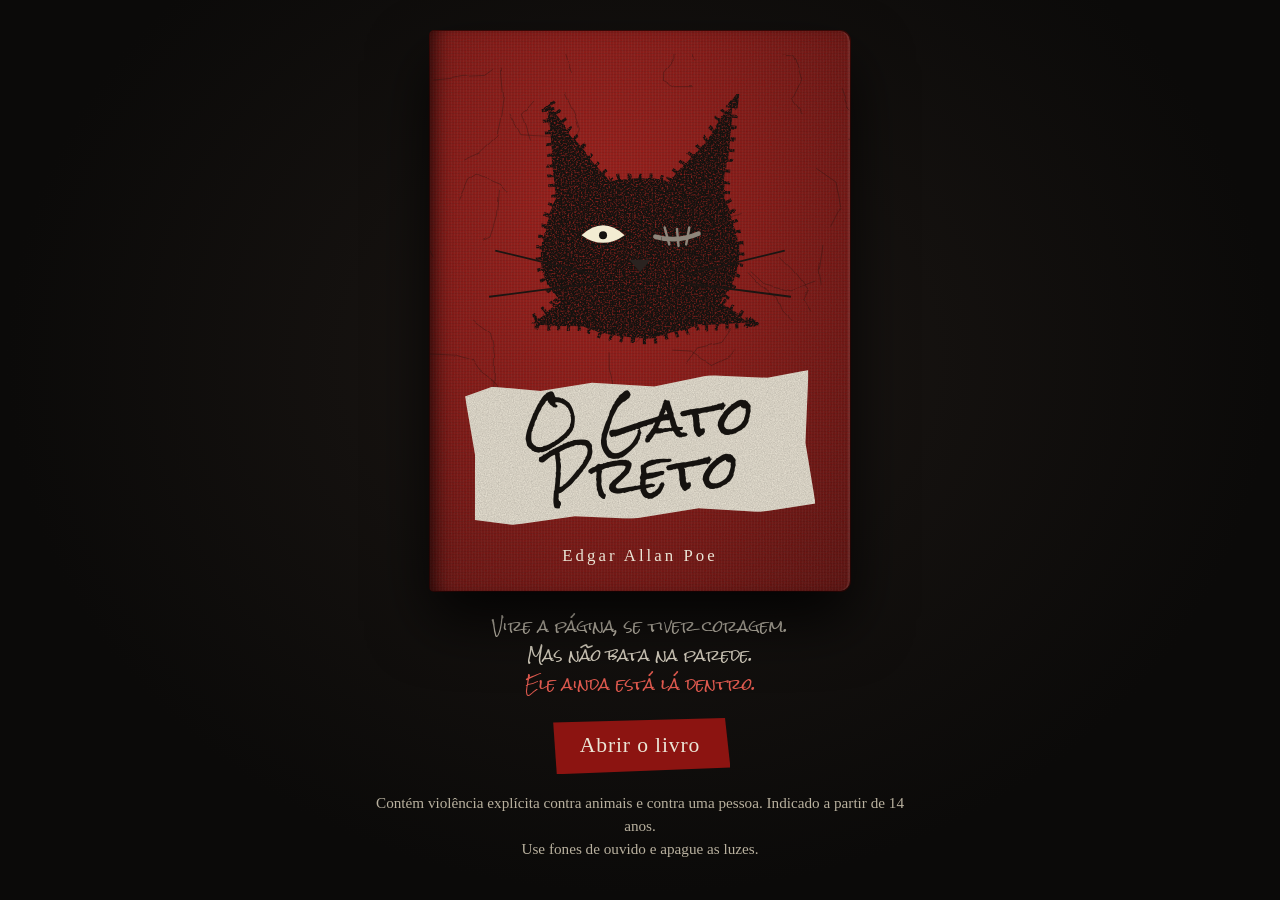
<file: index.html>
<!doctype html>
<html lang="pt-BR">
<head>
<meta charset="utf-8">
<meta name="viewport" content="width=device-width, initial-scale=1, viewport-fit=cover">
<title>O Gato Preto — leitura interativa</title>
<meta name="description" content="O conto “O Gato Preto”, de Edgar Allan Poe, em leitura interativa: livro pop-up em carvão, sons, lanterna e perguntas de interpretação.">
<meta name="theme-color" content="#0b0a09">
<link rel="preconnect" href="https://fonts.googleapis.com">
<link rel="preconnect" href="https://fonts.gstatic.com" crossorigin>
<link rel="stylesheet" href="https://fonts.googleapis.com/css2?family=IM+Fell+English:ital@0;1&family=IM+Fell+English+SC&family=Rock+Salt&display=swap">
<link rel="stylesheet" href="estilo.css">
</head>
<body>

<!-- filtros de carvão, recorte de papel e brilho, usados por todas as ilustrações -->
<svg class="defs" width="0" height="0" aria-hidden="true" focusable="false">
  <defs>
    <filter id="aspero" x="-5%" y="-5%" width="110%" height="110%" color-interpolation-filters="sRGB">
      <feTurbulence type="fractalNoise" baseFrequency="0.035" numOctaves="2" seed="3" result="n"/>
      <feDisplacementMap in="SourceGraphic" in2="n" scale="6" xChannelSelector="R" yChannelSelector="G"/>
    </filter>
    <filter id="carvao" x="-5%" y="-5%" width="110%" height="110%" color-interpolation-filters="sRGB">
      <feTurbulence type="fractalNoise" baseFrequency="0.03" numOctaves="2" seed="7" result="w"/>
      <feDisplacementMap in="SourceGraphic" in2="w" scale="7" xChannelSelector="R" yChannelSelector="G" result="d"/>
      <feTurbulence type="fractalNoise" baseFrequency="0.9" numOctaves="2" seed="2" result="g"/>
      <feColorMatrix in="g" type="matrix" values="0 0 0 0 0  0 0 0 0 0  0 0 0 0 0  0 0 0 -2.6 2.2" result="ga"/>
      <feComposite in="d" in2="ga" operator="in"/>
    </filter>
    <filter id="corte" x="-10%" y="-10%" width="120%" height="124%" color-interpolation-filters="sRGB">
      <feMorphology in="SourceAlpha" operator="dilate" radius="6" result="d"/>
      <feTurbulence type="fractalNoise" baseFrequency="0.06" numOctaves="2" seed="5" result="t"/>
      <feDisplacementMap in="d" in2="t" scale="7" xChannelSelector="R" yChannelSelector="G" result="dj"/>
      <feFlood flood-color="#ebe5d6" result="cor"/>
      <feComposite in="cor" in2="dj" operator="in" result="cartao"/>
      <feGaussianBlur in="dj" stdDeviation="6" result="b"/>
      <feOffset in="b" dx="3" dy="9" result="bo"/>
      <feFlood flood-color="#000" flood-opacity=".6"/>
      <feComposite in2="bo" operator="in" result="sombra"/>
      <feMerge><feMergeNode in="sombra"/><feMergeNode in="cartao"/><feMergeNode in="SourceGraphic"/></feMerge>
    </filter>
    <filter id="borrao" x="-60%" y="-60%" width="220%" height="220%"><feGaussianBlur stdDeviation="22"/></filter>
    <filter id="borrao-leve" x="-10%" y="-10%" width="120%" height="120%"><feGaussianBlur stdDeviation="5"/></filter>
    <filter id="brilho" x="-100%" y="-100%" width="300%" height="300%"><feGaussianBlur stdDeviation="5" result="b"/><feMerge><feMergeNode in="b"/><feMergeNode in="b"/><feMergeNode in="SourceGraphic"/></feMerge></filter>
    <filter id="sangue" x="-20%" y="-20%" width="140%" height="140%"><feTurbulence type="fractalNoise" baseFrequency="0.08" numOctaves="2" seed="9" result="n"/><feDisplacementMap in="SourceGraphic" in2="n" scale="10" xChannelSelector="R" yChannelSelector="G"/></filter>
    <filter id="fumaca" x="-25%" y="-25%" width="150%" height="150%"><feTurbulence type="fractalNoise" baseFrequency="0.018" numOctaves="3" seed="4" result="n"/><feDisplacementMap in="SourceGraphic" in2="n" scale="40" xChannelSelector="R" yChannelSelector="G" result="d"/><feGaussianBlur in="d" stdDeviation="3"/></filter>
    <radialGradient id="vinheta" cx="50%" cy="45%" r="75%"><stop offset="55%" stop-color="#000" stop-opacity="0"/><stop offset="100%" stop-color="#000" stop-opacity=".9"/></radialGradient>
  </defs>
</svg>

<!-- CAPA -->
<section id="capa" class="capa">
  <div class="capa-livro">
    <div class="capa-arte" id="capa-arte"></div>
    <h1 class="capa-titulo">O Gato<br>Preto</h1>
    <p class="capa-autor">Edgar Allan Poe</p>
  </div>
  <div class="capa-rodape">
    <p class="capa-verso">Vire a página, se tiver coragem.<br>Mas não bata na parede.<br><em>Ele ainda está lá dentro.</em></p>
    <button id="abrir" class="botao botao-abrir" type="button">Abrir o livro</button>
    <p class="capa-aviso">Contém violência explícita contra animais e contra uma pessoa. Indicado a partir de 14 anos.<br>Use fones de ouvido e apague as luzes.</p>
  </div>
</section>

<!-- O LIVRO -->
<div id="livro" class="livro" hidden>
  <header class="barra">
    <button class="barra-marca" id="ir-capa" type="button" title="Voltar à capa">O Gato Preto</button>
    <div class="riscos" id="riscos" aria-label="Progresso da leitura"></div>
    <div class="barra-botoes">
      <button class="chave" id="bt-sumario" type="button">sumário</button>
      <button class="chave" id="bt-som" type="button" aria-pressed="true">som</button>
      <button class="chave" id="bt-luz" type="button" aria-pressed="true">lanterna</button>
      <button class="chave" id="bt-sustos" type="button" aria-pressed="true">sustos</button>
    </div>
  </header>
  <main id="pagina" class="pagina" tabindex="-1"></main>
</div>

<!-- efeitos que cobrem a tela -->
<div id="lanterna" class="lanterna" hidden></div>
<div id="brilhos" class="brilhos" aria-hidden="true"></div>
<div id="flash" class="flash" aria-hidden="true"></div>
<div id="respingos" class="respingos" aria-hidden="true"></div>
<div id="garras" class="garras" aria-hidden="true"></div>
<div id="sombra-gato" class="sombra-gato" aria-hidden="true"></div>
<div id="olhos-margem" class="olhos-margem" aria-hidden="true"></div>
<div id="virada" class="virada" aria-hidden="true"></div>

<dialog id="sumario" class="sumario">
  <h2>Sumário</h2>
  <ol id="lista-sumario"></ol>
  <form method="dialog"><button class="botao" type="submit">Fechar</button></form>
</dialog>

<script src="historia.js"></script>
<script src="arte.js"></script>
<script src="som.js"></script>
<script src="app.js"></script>
</body>
</html>
</file>
<file: estilo.css>
/* O Gato Preto — livro pop-up em carvão */
:root {
  --papel: #d9d2c2;
  --papel-escuro: #c7bfac;
  --cartao: #ebe5d6;
  --tinta: #15120f;
  --tinta-2: #2b2622;
  --grafite: #5b544b;
  --sangue: #7a0909;
  --sangue-vivo: #a3110d;
  --capa: #8c1411;
  --capa-escura: #5e0c0a;
  --noite: #0b0a09;
  --olho: #f3ecd2;
  --barra: 52px;
  --fonte-texto: "IM Fell English", "Iowan Old Style", Georgia, serif;
  --fonte-versal: "IM Fell English SC", "IM Fell English", Georgia, serif;
  --fonte-rabisco: "Rock Salt", "Segoe Print", "Bradley Hand", cursive;
  --papel-textura: url("data:image/svg+xml,%3Csvg xmlns='http://www.w3.org/2000/svg' width='220' height='220'%3E%3Cfilter id='n'%3E%3CfeTurbulence type='fractalNoise' baseFrequency='.85' numOctaves='3' stitchTiles='stitch'/%3E%3CfeColorMatrix values='0 0 0 0 .08 0 0 0 0 .07 0 0 0 0 .06 0 0 0 .55 0'/%3E%3C/filter%3E%3Crect width='220' height='220' filter='url(%23n)' opacity='.55'/%3E%3C/svg%3E");
  color-scheme: dark;
}

* { box-sizing: border-box; }
html, body { margin: 0; }
body {
  background: var(--noite) var(--papel-textura);
  color: var(--tinta);
  font-family: var(--fonte-texto);
  -webkit-font-smoothing: antialiased;
  overflow-x: hidden;
}
.defs { position: absolute; width: 0; height: 0; overflow: hidden; }
button { font: inherit; color: inherit; }
[hidden] { display: none !important; }

.botao {
  font-family: var(--fonte-versal);
  font-size: 1.15rem;
  letter-spacing: .04em;
  background: var(--tinta);
  color: var(--cartao);
  border: 0;
  padding: .7em 1.4em .75em;
  cursor: pointer;
  clip-path: polygon(2% 8%, 97% 0, 100% 88%, 4% 100%);
  transition: background .2s, transform .2s;
}
.botao:hover { background: var(--sangue); }
.botao:active { transform: translateY(2px); }
.botao:focus-visible, .chave:focus-visible, summary:focus-visible, .barra-marca:focus-visible {
  outline: 3px solid var(--sangue-vivo);
  outline-offset: 3px;
}

/* ---------------- CAPA ---------------- */
.capa {
  min-height: 100svh;
  display: flex; flex-direction: column; align-items: center; justify-content: center;
  gap: 22px; padding: 28px 16px 36px;
  background: radial-gradient(ellipse at 50% 40%, #1c1714 0, var(--noite) 70%);
}
.capa-livro {
  position: relative;
  width: min(420px, 86vw, 56svh);
  aspect-ratio: 3 / 4;
  background:
    var(--papel-textura),
    repeating-linear-gradient(0deg, rgba(0,0,0,.08) 0 1px, transparent 1px 3px),
    repeating-linear-gradient(90deg, rgba(255,255,255,.04) 0 1px, transparent 1px 3px),
    radial-gradient(ellipse at 40% 35%, #a51a16 0, var(--capa) 45%, var(--capa-escura) 100%);
  border-radius: 4px 10px 10px 4px;
  box-shadow: inset 14px 0 18px -10px rgba(0,0,0,.7), inset -2px 0 0 rgba(255,255,255,.08), 0 30px 60px rgba(0,0,0,.8), 0 0 0 1px #3d0907;
  overflow: hidden;
  animation: respira-capa 6s ease-in-out infinite;
}
@keyframes respira-capa { 50% { transform: scale(1.008) rotate(-.3deg); } }
.capa-arte { position: absolute; left: 0; right: 0; top: 4%; }
.capa-arte svg { width: 100%; display: block; }
.capa-titulo { /* etiqueta de papel rasgado colada na capa */
  position: absolute; left: 9%; right: 9%; bottom: 13%;
  margin: 0; padding: .3em .2em .38em;
  font-family: var(--fonte-rabisco); font-weight: 400;
  font-size: clamp(1.9rem, 7.6vmin, 3.2rem); line-height: 1.02;
  color: var(--tinta); text-align: center;
  background: var(--cartao) var(--papel-textura);
  clip-path: polygon(0 6%, 8% 0, 22% 5%, 37% 1%, 55% 6%, 71% 0, 88% 4%, 100% 0, 98% 52%, 100% 96%, 84% 100%, 66% 95%, 47% 100%, 30% 96%, 12% 100%, 1% 95%, 2% 48%);
  transform: rotate(-3deg);
}
.capa-autor {
  position: absolute; left: 0; right: 0; bottom: 4.5%;
  margin: 0; text-align: center;
  font-family: var(--fonte-versal); font-size: 1.05rem; letter-spacing: .18em; color: var(--cartao);
}
.capa-rodape { text-align: center; color: var(--papel); max-width: 34rem; }
.capa-verso { font-family: var(--fonte-rabisco); font-size: .95rem; line-height: 1.9; margin: 0 0 18px; color: var(--papel); }
.capa-verso em { color: #e05a4f; font-style: normal; }
.botao-abrir { font-size: 1.35rem; background: var(--capa); color: var(--cartao); }
.botao-abrir:hover { background: #b01b16; }
.capa-aviso { font-size: .95rem; line-height: 1.5; margin: 18px 0 0; color: #b9b19f; }

/* ---------------- BARRA ---------------- */
.barra {
  position: fixed; inset: 0 0 auto 0; height: var(--barra); z-index: 60;
  display: flex; align-items: center; gap: 12px; padding: 0 16px;
  background: linear-gradient(#0b0a09, rgba(11,10,9,.92));
  border-bottom: 1px solid #2a2420;
  color: var(--papel);
}
.barra-marca {
  font-family: var(--fonte-rabisco); font-size: .82rem; white-space: nowrap;
  background: none; border: 0; cursor: pointer; padding: 6px 2px; color: var(--papel);
}
.riscos { flex: 1; display: flex; justify-content: center; align-items: center; gap: 5px; min-width: 0; }
.riscos svg { height: 26px; width: auto; }
.barra-botoes { display: flex; gap: 6px; }
.chave {
  font-family: var(--fonte-versal); font-size: .95rem;
  background: transparent; color: var(--papel);
  border: 1px solid #4a423a; padding: 5px 10px 6px; cursor: pointer;
}
.chave[aria-pressed="false"] { color: #8d857a; text-decoration: line-through; text-decoration-color: var(--sangue-vivo); }
.chave:hover { border-color: var(--papel); }

/* ---------------- PÁGINA DUPLA ---------------- */
.livro { padding-top: var(--barra); }
.pagina { outline: none; }
.parte {
  display: grid; grid-template-columns: minmax(0, 1fr) minmax(0, 1fr);
  max-width: 1320px; margin: 0 auto; min-height: calc(100svh - var(--barra));
  background: var(--papel) var(--papel-textura);
  box-shadow: 0 0 80px rgba(0,0,0,.9);
  position: relative;
}
.parte::after { /* dobra do livro */
  content: ""; position: absolute; top: 0; bottom: 0; left: 50%; width: 80px; margin-left: -40px; pointer-events: none;
  background: linear-gradient(90deg, transparent, rgba(0,0,0,.18) 42%, rgba(0,0,0,.42) 50%, rgba(0,0,0,.14) 58%, transparent);
}
.folha-arte {
  position: sticky; top: var(--barra); align-self: start;
  height: calc(100svh - var(--barra));
  display: flex; flex-direction: column; align-items: center; justify-content: center;
  padding: 20px 28px 16px;
}
.palco {
  position: relative;
  width: min(100%, calc((100svh - var(--barra) - 70px) * 5 / 6));
  aspect-ratio: 5 / 6;
  perspective: 1500px;
  perspective-origin: 50% 30%;
  touch-action: pan-y;
}
.cena {
  position: absolute; inset: 0;
  transform-style: preserve-3d;
  transition: transform .25s ease-out;
  box-shadow: 0 2px 0 #b6ae9b, 0 16px 34px rgba(0,0,0,.45);
  background: #cfc8b7;
}
.cena > svg { position: absolute; inset: 0; width: 100%; height: 100%; display: block; overflow: hidden; }
.camada { transform-origin: 50% 100%; backface-visibility: hidden; }
.legenda-arte { font-family: var(--fonte-rabisco); }
.dica-palco { font-family: var(--fonte-versal); font-size: .95rem; color: var(--grafite); margin: 10px 0 0; text-align: center; min-height: 1.3em; }

.antes, .depois { transition: opacity .15s; }
.depois { opacity: 0; }
.parte.estado-depois .antes { opacity: 0; }
.parte.estado-depois .depois { opacity: 1; }

.balanca { animation: balanca 4.2s ease-in-out infinite; transform-box: view-box; }
@keyframes balanca { 0%, 100% { transform: rotate(3.5deg); } 50% { transform: rotate(-3.5deg); } }
.chama { animation: chama .5s ease-in-out infinite alternate; transform-box: fill-box; transform-origin: 50% 100%; }
@keyframes chama { to { transform: scaleY(1.18) scaleX(.9) skewX(4deg); } }
.brasa { animation: brasa 3s linear infinite; }
@keyframes brasa { 0% { opacity: 0; transform: translateY(0); } 20% { opacity: 1; } 100% { opacity: 0; transform: translateY(-60px); } }
.respira { animation: respira 5s ease-in-out infinite; transform-box: view-box; transform-origin: 50% 90%; }
@keyframes respira { 50% { transform: scale(1.03, 1.05); } }

.mancha-b { opacity: 0; }
.transformando .mancha-a { animation: some 9s ease-in forwards; }
.transformando .mancha-b { animation: surge 9s ease-in forwards; }
@keyframes some { 0%, 30% { opacity: 1; } 100% { opacity: 0; } }
@keyframes surge { 0%, 35% { opacity: 0; } 100% { opacity: 1; } }
.forca-acesa .mancha-b, .forca-acesa .forca-peito { opacity: 1; filter: drop-shadow(0 0 6px #fff) drop-shadow(0 0 14px #ff5a3a); animation: none; }
.forca-acesa .mancha-a { opacity: 0; animation: none; }

.fileira { opacity: 0; transition: opacity .35s; }
.fileira.posta { opacity: 1; }
.racha { opacity: 0; transition: opacity .2s; }
.racha.visivel { opacity: 1; }
.alvo-parede { cursor: pointer; }

/* escuro só na ilustração (lanterna "arte") */
.escuro-arte {
  position: absolute; inset: 0; z-index: 5; pointer-events: none;
  background: radial-gradient(circle at var(--lx, 50%) var(--ly, 40%), rgba(6,5,4,0) 0, rgba(6,5,4,0) 70px, rgba(6,5,4,.97) 150px);
  transition: opacity .6s;
}
.brilhos-arte { position: absolute; inset: 0; z-index: 6; pointer-events: none; }

/* ---------------- TEXTO ---------------- */
.folha-texto { padding: 56px clamp(24px, 5vw, 72px) 72px; }
.numero { font-family: var(--fonte-versal); letter-spacing: .12em; color: var(--grafite); margin: 0 0 6px; font-size: 1rem; }
.titulo {
  font-family: var(--fonte-rabisco); font-weight: 400; font-size: clamp(1.7rem, 3vw, 2.4rem); line-height: 1.25;
  margin: 0 0 30px; transform: rotate(-1.5deg); transform-origin: left;
}
.texto { max-width: 36em; font-size: clamp(1.15rem, 1.35vw, 1.3rem); line-height: 1.66; hyphens: auto; }
.texto p { margin: 0 0 1.1em; text-align: justify; text-justify: inter-word; }
.texto p:first-child::first-letter {
  font-family: var(--fonte-rabisco); float: left; font-size: 3.7em; line-height: .9; margin: .08em .12em 0 0; color: var(--sangue);
}
.texto .ultima { display: block; margin-top: 1.2em; font-family: var(--fonte-rabisco); font-weight: 400; font-size: 1.25em; line-height: 1.5; color: var(--sangue); }
.gatilho { transition: color .6s; }
.gatilho.disparado { color: var(--sangue); }
.treme { display: inline-block; animation: treme .09s steps(2) 18; }
@keyframes treme { 0% { transform: translate(1px, -1px) rotate(.4deg); } 100% { transform: translate(-1px, 1px) rotate(-.4deg); } }
.grita.disparado { display: inline-block; font-family: var(--fonte-rabisco); font-size: 1.5em; line-height: 1.2; animation: grita .7s ease-out, treme .08s steps(2) 30; }
@keyframes grita { 0% { transform: scale(3); opacity: 0; } 100% { transform: scale(1); opacity: 1; } }

.bater {
  margin: 8px 0 32px; padding: 18px 20px; border: 2px dashed var(--tinta-2); max-width: 36em;
  display: flex; gap: 16px; align-items: center; flex-wrap: wrap;
}
.bater p { margin: 0; font-family: var(--fonte-rabisco); font-size: 1rem; flex: 1 1 14em; }

.pare {
  max-width: 36em; margin: 44px 0 36px; padding: 26px 26px 18px;
  background: var(--cartao);
  box-shadow: 0 10px 22px rgba(0,0,0,.28);
  transform: rotate(.6deg);
  clip-path: polygon(0 1%, 99% 0, 100% 99%, 1% 100%);
}
.pare h3 { font-family: var(--fonte-rabisco); font-weight: 400; font-size: 1.25rem; margin: 0 0 14px; color: var(--sangue); }
.pare ol { margin: 0; padding-left: 1.3em; font-size: 1.12rem; line-height: 1.55; }
.pare li { margin-bottom: 16px; }
.pare p { margin: 0 0 6px; }
.pare summary { cursor: pointer; font-family: var(--fonte-versal); color: var(--grafite); font-size: 1rem; }
.pare details p { margin-top: 6px; padding-left: 12px; border-left: 3px solid var(--sangue); font-style: italic; }

.navega { display: flex; justify-content: space-between; gap: 12px; max-width: 36em; flex-wrap: wrap; }
.navega .botao-voltar { background: transparent; color: var(--tinta); box-shadow: inset 0 0 0 2px var(--tinta); }
.navega .botao-voltar:hover { background: var(--tinta); color: var(--cartao); }

/* ---------------- FIM ---------------- */
.fim { max-width: 900px; margin: 0 auto; min-height: calc(100svh - var(--barra)); padding: 60px 20px 80px; color: var(--papel); text-align: center; }
.fim h2 { font-family: var(--fonte-rabisco); font-weight: 400; font-size: clamp(3rem, 12vw, 7rem); color: var(--sangue-vivo); margin: 10px 0 0; transform: rotate(-4deg); }
.fim .aviso-final { font-family: var(--fonte-rabisco); font-size: 1.05rem; line-height: 1.8; color: var(--papel); }
.fim .olho-fim { width: 90px; margin: 30px auto 0; animation: pisca 5s infinite; }
@keyframes pisca { 0%, 92%, 100% { transform: scaleY(1); } 95% { transform: scaleY(.05); } }
.fim .pare { text-align: left; margin: 40px auto; color: var(--tinta); transform: rotate(-.4deg); }
.fim .creditos { font-size: 1rem; line-height: 1.6; color: #b9b19f; max-width: 40em; margin: 30px auto 0; }

/* ---------------- EFEITOS DE TELA ---------------- */
.lanterna {
  position: fixed; inset: var(--barra) 0 0 0; z-index: 50; pointer-events: none;
  background: radial-gradient(circle at var(--lx, 50vw) var(--ly, 50vh), rgba(6,5,4,0) 0, rgba(6,5,4,0) var(--lr1, 120px), rgba(6,5,4,.975) var(--lr2, 230px));
  transition: opacity .5s;
}
.lanterna.pisca { animation: pisca-luz .12s steps(2) 10; }
@keyframes pisca-luz { 0% { opacity: 1; } 100% { opacity: .15; } }
.brilhos { position: fixed; inset: 0; z-index: 51; pointer-events: none; }
.brilho-olho { position: absolute; border-radius: 50%; background: radial-gradient(closest-side, rgba(243,236,210,.95), rgba(243,236,210,.35) 55%, transparent); animation: pisca 6s infinite; }
.brilho-olho.fogo { background: radial-gradient(closest-side, #ffe7a8, #ff7a1a 45%, rgba(163,17,13,.5) 70%, transparent); animation: pulsa 1.2s ease-in-out infinite; }
.brilho-olho.quente { background: radial-gradient(closest-side, rgba(244,213,138,.8), rgba(244,213,138,.18) 60%, transparent); animation: tremeluz 1.4s infinite alternate; }
@keyframes pulsa { 50% { transform: scale(1.35); } }
@keyframes tremeluz { to { opacity: .6; transform: scale(.92); } }

.flash { position: fixed; inset: 0; z-index: 70; pointer-events: none; opacity: 0; display: grid; place-items: center; }
.flash svg { width: min(70vw, 70vh); }
.respingos { position: fixed; inset: 0; z-index: 45; pointer-events: none; }
.respingos svg { position: absolute; inset: 0; width: 100%; height: 100%; }
.garras { position: fixed; inset: 0; z-index: 66; pointer-events: none; }
.garras svg { position: absolute; inset: 0; width: 100%; height: 100%; }
.garras path { stroke-dasharray: 1400; stroke-dashoffset: 1400; animation: arranha .35s ease-out forwards; }
@keyframes arranha { to { stroke-dashoffset: 0; } }
.sombra-gato { position: fixed; left: 0; bottom: 0; z-index: 55; pointer-events: none; width: 34vw; max-width: 360px; opacity: 0; filter: blur(1.5px); }
.sombra-gato.anda { animation: anda 4.2s linear forwards; }
@keyframes anda { 0% { transform: translateX(-40vw); opacity: .92; } 100% { transform: translateX(110vw); opacity: .92; } }
.olhos-margem { position: fixed; inset: 0; z-index: 56; pointer-events: none; }
.olhos-margem .par { position: absolute; display: flex; gap: 14px; opacity: 0; animation: aparece 3.2s ease-in-out forwards; }
.olhos-margem .par svg { width: 34px; filter: drop-shadow(0 0 6px rgba(243,236,210,.8)); animation: pisca 1.6s infinite; }
@keyframes aparece { 15%, 75% { opacity: 1; } 100% { opacity: 0; } }
.nevoa { position: fixed; inset: 0; z-index: 57; pointer-events: none; background: radial-gradient(ellipse at 50% 60%, rgba(230,225,214,.55), rgba(230,225,214,.1) 70%); backdrop-filter: blur(3px); animation: aparece 2.6s ease-in-out forwards; }

.sacode { animation: sacode .45s cubic-bezier(.36,.07,.19,.97) both; }
@keyframes sacode {
  10%, 90% { transform: translate(-2px, 1px); }
  20%, 80% { transform: translate(4px, -2px); }
  30%, 50%, 70% { transform: translate(-7px, 3px); }
  40%, 60% { transform: translate(7px, -3px); }
}

/* virar a página */
.virada { position: fixed; inset: var(--barra) 0 0 0; z-index: 65; pointer-events: none; perspective: 2200px; display: none; }
.virada.ativa { display: block; }
.folha-vira {
  position: absolute; top: 0; bottom: 0; left: 50%; width: 50%;
  transform-origin: 0 50%; transform-style: preserve-3d;
}
.folha-vira .frente, .folha-vira .verso {
  position: absolute; inset: 0; backface-visibility: hidden;
  background: var(--papel) var(--papel-textura);
}
.folha-vira .frente { box-shadow: inset 30px 0 40px -20px rgba(0,0,0,.35); }
.folha-vira .verso { transform: rotateY(180deg); box-shadow: inset -30px 0 40px -20px rgba(0,0,0,.35); }
.virada.volta .folha-vira { left: 0; transform-origin: 100% 50%; }

/* sumário */
.sumario {
  border: 0; padding: 30px 34px 24px; max-width: 480px; width: calc(100% - 32px);
  background: var(--cartao) var(--papel-textura); color: var(--tinta);
  box-shadow: 0 20px 60px rgba(0,0,0,.8);
}
.sumario::backdrop { background: rgba(0,0,0,.75); }
.sumario h2 { font-family: var(--fonte-rabisco); font-weight: 400; margin: 0 0 16px; }
.sumario ol { list-style: none; padding: 0; margin: 0 0 20px; }
.sumario li button {
  width: 100%; text-align: left; background: none; border: 0; cursor: pointer;
  font-family: var(--fonte-texto); font-size: 1.15rem; padding: 6px 4px; display: flex; gap: 12px;
  border-bottom: 1px solid rgba(0,0,0,.12);
}
.sumario li button:hover { color: var(--sangue); }
.sumario li .num { font-family: var(--fonte-versal); width: 3em; color: var(--grafite); }

/* ---------------- CELULAR ---------------- */
@media (max-width: 900px) {
  :root { --barra: 48px; }
  .parte { grid-template-columns: 1fr; }
  .parte::after { display: none; }
  .folha-arte { position: relative; top: 0; height: auto; padding: 16px 16px 4px; }
  .palco { width: min(100%, 62svh); }
  .folha-texto { padding: 24px 20px 56px; }
  .texto p { text-align: left; }
  .barra { gap: 8px; padding: 0 10px; }
  .barra-marca { display: none; }
  .riscos { justify-content: flex-start; gap: 2px; }
  .riscos svg { height: 20px; }
  .chave { font-size: .82rem; padding: 4px 6px; }
  .folha-vira { left: 0; width: 100%; }
}
@media (max-width: 420px) {
  .riscos { display: none; }
  .barra-botoes { flex: 1; justify-content: space-between; }
}
@media (prefers-reduced-motion: reduce) {
  .balanca, .chama, .brasa, .respira, .capa-livro { animation: none; }
  .sacode, .treme { animation: none; }
}
</file>
